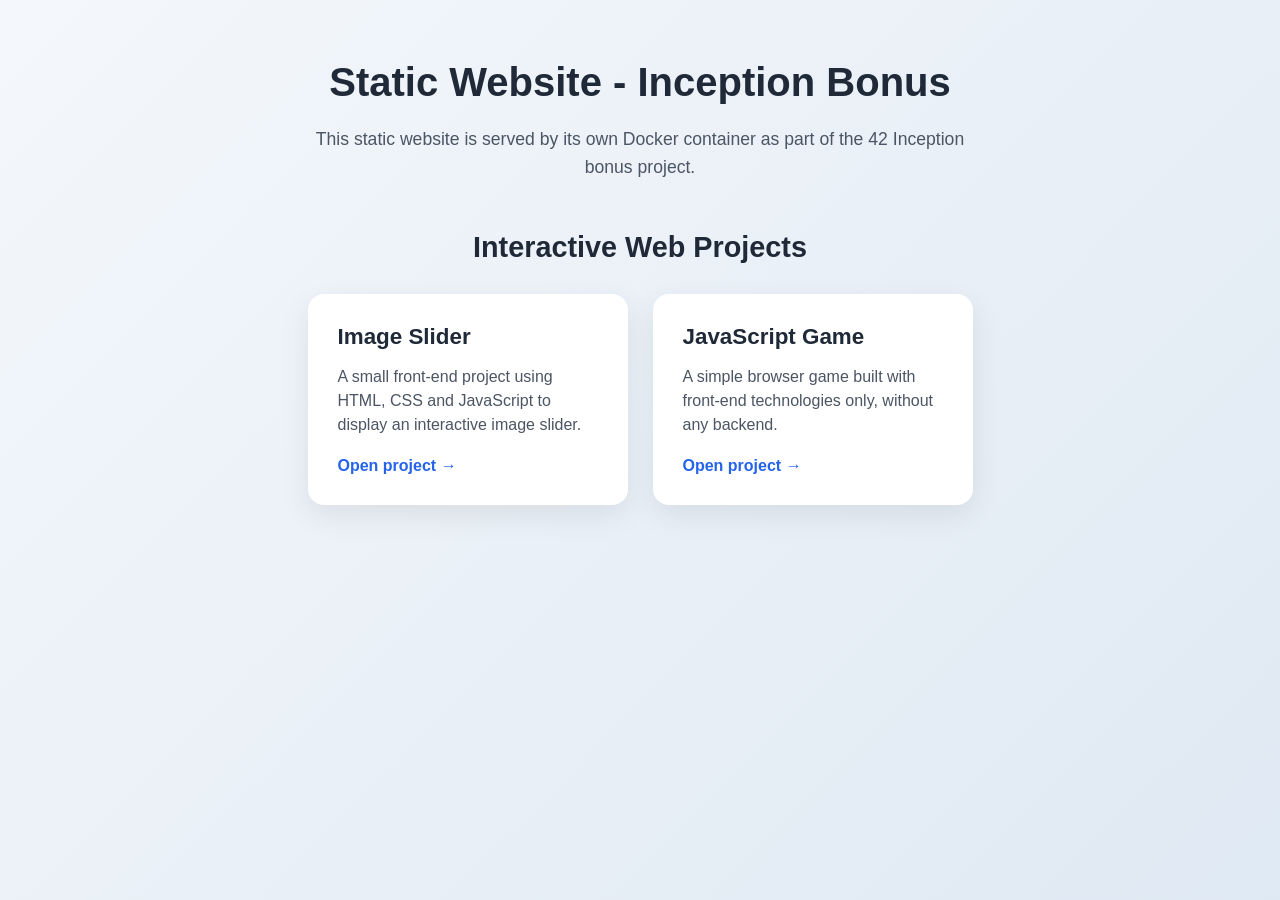
<file: Inception-bookworm/srcs/requirements/bonus/static_website/website/index.html>
<!DOCTYPE html>
<html lang="en">
<head>
    <meta charset="UTF-8">
    <meta name="viewport" content="width=device-width, initial-scale=1.0">
    <title>Static Website - Inception Bonus</title>
    <link rel="stylesheet" href="style.css">
</head>
<body>
    <main class="container">
        <header class="hero">
            <h1>Static Website - Inception Bonus</h1>
            <p>
                This static website is served by its own Docker container
                as part of the 42 Inception bonus project.
            </p>
        </header>

        <section class="projects">
            <h2>Interactive Web Projects</h2>

            <div class="cards">
                <a class="card" href="Slider/">
                    <h3>Image Slider</h3>
                    <p>
                        A small front-end project using HTML, CSS and JavaScript
                        to display an interactive image slider.
                    </p>
                    <span>Open project →</span>
                </a>

                <a class="card" href="JavaScript-Game/">
                    <h3>JavaScript Game</h3>
                    <p>
                        A simple browser game built with front-end technologies only,
                        without any backend.
                    </p>
                    <span>Open project →</span>
                </a>
            </div>
        </section>
    </main>
</body>
</html>
</file>
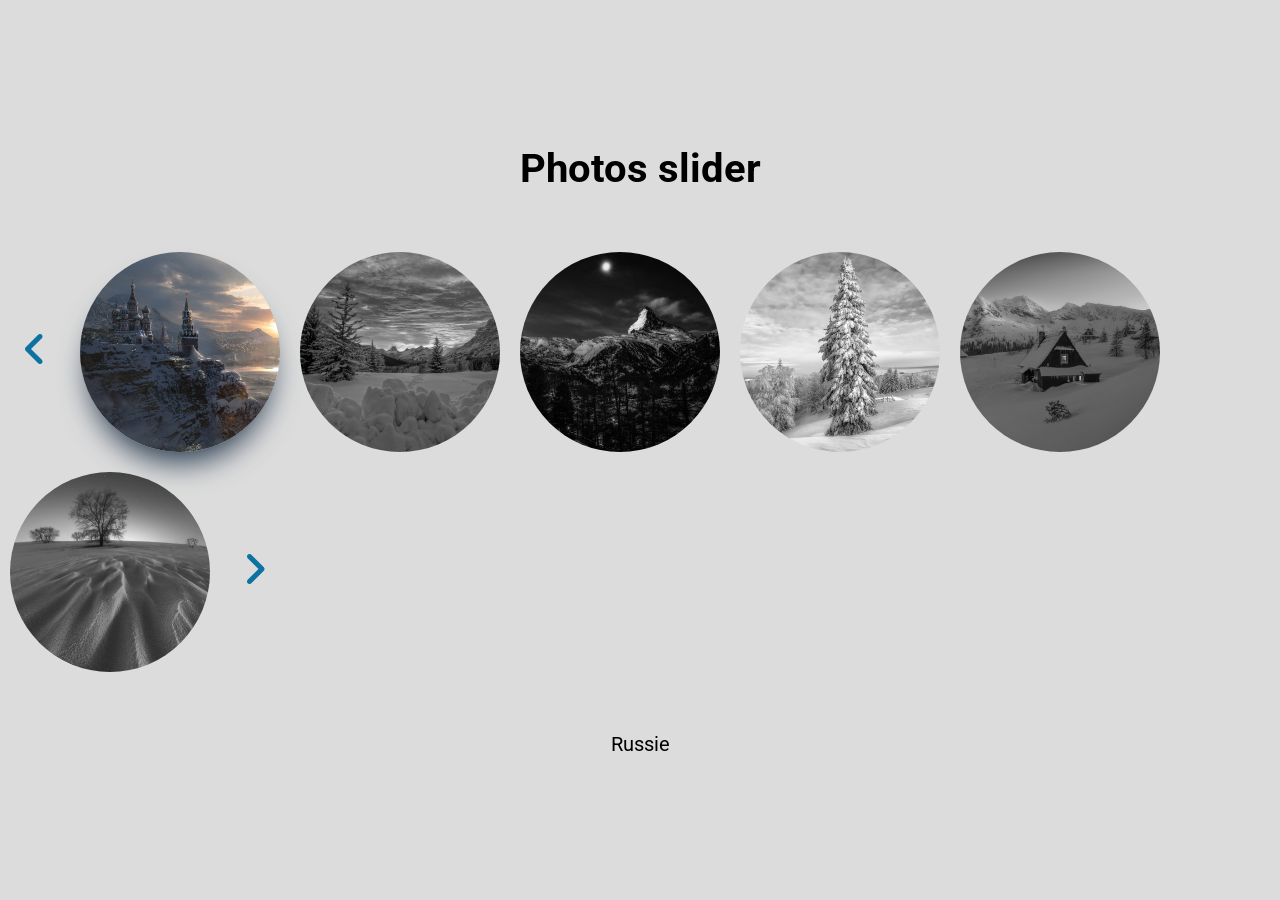
<file: Inception-bookworm/srcs/requirements/bonus/static_website/website/Slider/index.html>
<!DOCTYPE html>
<html lang="en">
<head>
    <meta charset="UTF-8">
    <meta http-equiv="X-UA-Compatible" content="IE=edge">
    <meta name="viewport" content="width=device-width, initial-scale=1.0">
    <link rel="stylesheet" href="https://cdnjs.cloudflare.com/ajax/libs/font-awesome/6.0.0-beta3/css/all.min.css" integrity="sha512-Fo3rlrZj/k7ujTnHg4CGR2D7kSs0v4LLanw2qksYuRlEzO+tcaEPQogQ0KaoGN26/zrn20ImR1DfuLWnOo7aBA==" crossorigin="anonymous" referrerpolicy="no-referrer" />
    <link rel="stylesheet" href="css/style.css">
    <title>Slider</title>
</head>

<body>
    <section>

         <H1>Photos slider</H1>

         <div class="basculerTout">

            <span class="bouton avant" data-mode="avant">
                <i class="fa-solid fa-angle-left"></i>
            </span>

            <div class="basculer active">
                <div class="images">
                    <img src="imageMontagnes/montagne1russie.jpg" alt="Russie">
                </div>
            </div>

            <div class="basculer">
                <div class="images">
                    <img src="imageMontagnes/montagne2canada.jpg" alt="Canada">
                </div>
            </div>

            <div class="basculer">
                <div class="images">
                    <img src="imageMontagnes/montagne3village.jpg" alt="Village de nuit">
                </div>
            </div>

            <div class="basculer">
                <div class="images">
                    <img src="imageMontagnes/montagne4arbre.jpg" alt="Arbre">
                </div>
            </div>

            <div class="basculer">
                <div class="images">
                    <img src="imageMontagnes/montagne5maison.jpg" alt="Maison">
                </div>
            </div>

            <div class="basculer">
                <div class="images">
                    <img src="imageMontagnes/montagne6vent.jpg" alt="Vent">
                </div>
            </div>

            <span class="bouton apres" data-mode="apres">
                <i class="fa-solid fa-angle-right"></i>
            </span>
             
         </div>

         <div class="result">Russie</div>

    </section>

    <script src="js/script.js"></script>

</body>
</html>
</file>
<file: Inception-bookworm/srcs/requirements/bonus/static_website/website/style.css>
* {
    margin: 0;
    padding: 0;
    box-sizing: border-box;
}

body {
    font-family: Arial, sans-serif;
    background: linear-gradient(135deg, #f4f7fb, #dfe9f3);
    color: #1f2937;
    min-height: 100vh;
}

.container {
    width: 90%;
    max-width: 1100px;
    margin: 0 auto;
    padding: 60px 20px;
}

.hero {
    text-align: center;
    margin-bottom: 50px;
}

.hero h1 {
    font-size: 2.5rem;
    margin-bottom: 20px;
}

.hero p {
    max-width: 700px;
    margin: 0 auto;
    font-size: 1.1rem;
    line-height: 1.6;
    color: #4b5563;
}

.projects h2 {
    text-align: center;
    margin-bottom: 30px;
    font-size: 1.8rem;
}

.cards {
    display: flex;
    gap: 25px;
    flex-wrap: wrap;
    justify-content: center;
}

.card {
    display: block;
    width: 320px;
    padding: 30px;
    background: white;
    border-radius: 16px;
    text-decoration: none;
    color: inherit;
    box-shadow: 0 10px 30px rgba(0, 0, 0, 0.08);
    transition: transform 0.2s ease, box-shadow 0.2s ease;
}

.card:hover {
    transform: translateY(-6px);
    box-shadow: 0 16px 35px rgba(0, 0, 0, 0.12);
}

.card h3 {
    margin-bottom: 15px;
    font-size: 1.4rem;
}

.card p {
    margin-bottom: 20px;
    line-height: 1.5;
    color: #4b5563;
}

.card span {
    font-weight: bold;
    color: #2563eb;
}
</file>
<file: Inception-bookworm/srcs/requirements/bonus/static_website/website/Slider/css/style.css>
@import url('https://fonts.googleapis.com/css2?family=Roboto:wght@100&display=swap');

*{
    margin: 0;
    padding: 0;
    box-sizing: border-box;
    font-family: 'Roboto', sans-serif;
}

body{
    background: gainsboro;
    display: flex;
    justify-content: center;
    align-items: center;
    min-height: 100vh;
}

section{
    display: flex;
    justify-content: center;
    text-align: center;
    flex-direction: column;
}

H1{
    font-size: 40px;
}

.basculerTout{
    display: flex;
    flex-wrap: wrap;
    margin-top: 50px;
    margin-bottom: 50px;
}

.basculer{
    width: 200px;
    height: 200px;
    margin: 10px;
    filter: grayscale(100%);   /* On pourrait aussi appliquer ce filtre pour flouter -->  filter: blur(4px); Puis dans le active filter: blur(0); */
    transition: .5s;
    border-radius: 50%;
}

.basculer.active{
    filter: grayscale(0);
    box-shadow: rgb(38, 57, 77) 0px 20px 30px -10px;
}

.images{
    width: 100%;
    height: 100%;
}

img{
    width: 100%;
    height: 100%;
    border-radius: 50%;
}

.bouton{
    font-size: 40px;
    margin: auto;
    margin-left: 10px;
    margin-right: 10px;
    color: #0d72a1;
    height: 50px;
    width: 50px;
}

.bouton:hover{
    cursor: pointer;
}

.result{
    font-size: 20px;
}
</file>
